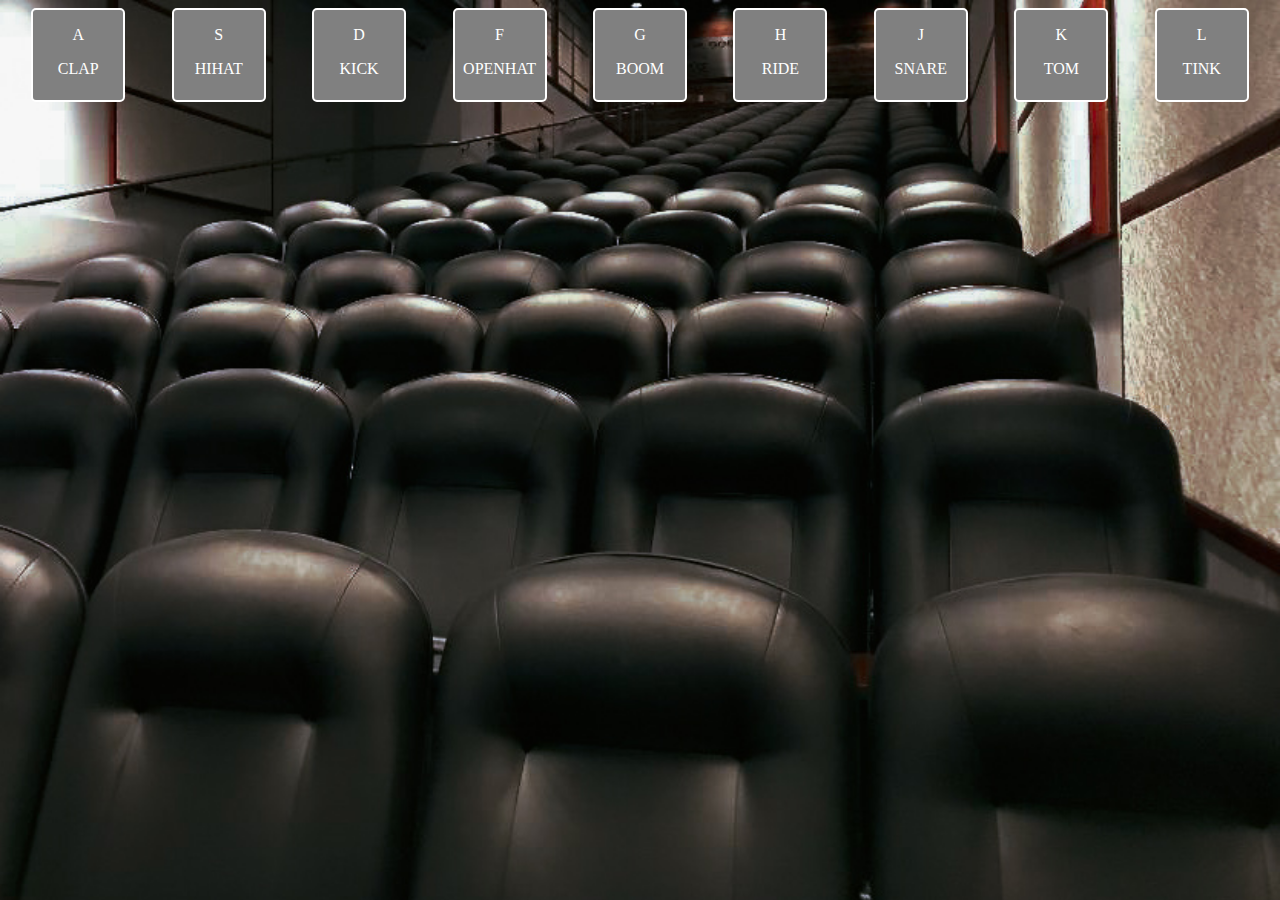
<file: index.html>
<!DOCTYPE html>
<html lang="en">
<head>
    <meta charset="UTF-8">
    <meta name="viewport" content="width=device-width, initial-scale=1.0">
    <meta http-equiv="X-UA-Compatible" content="ie=edge">
    <link rel="stylesheet" href="css/style.css">
    <title>Document</title>
</head>
<body>
    <div class="keys">
        <div data-key= "65" class="key">
            <P>A</P>
            <span class="sound">CLAP</span>
        </div>
        <div data-key= "83" class="key">
            <P>S</P>
            <span class="sound">HIHAT</span>
        </div>
        <div data-key= "68" class="key">
            <P>D</P>
            <span class="sound">KICK</span>
        </div>
        <div data-key= "70" class="key">
            <P>F</P>
            <span class="sound">OPENHAT</span>
        </div>
        <div data-key= "71" class="key">
            <P>G</P>
            <span class="sound">BOOM</span>
        </div>
        <div data-key= "72" class="key">
            <P>H</P>
            <span class="sound">RIDE</span>
        </div>
        <div data-key= "74" class="key">
            <P>J</P>
            <span class="sound">SNARE</span>
        </div>
        <div data-key= "75" class="key">
            <P>K</P>
            <span class="sound">TOM</span>
        </div>
        <div data-key= "76" class="key">
            <P>L</P>
            <span class="sound">TINK</span>
        </div>
    </div>
    <audio data-key="65"src="sounds/clap.wav"></audio>
    <audio data-key="83"src="sounds/hihat.wav"></audio>
    <audio data-key="68"src="sounds/kick.wav"></audio>
    <audio data-key="70"src="sounds/openhat.wav"></audio>
    <audio data-key="71"src="sounds/boom.wav"></audio>
    <audio data-key="72"src="sounds/ride.wav"></audio>
    <audio data-key="74"src="sounds/snare.wav"></audio>
    <audio data-key="75"src="sounds/tom.wav"></audio>
    <audio data-key="76"src="sounds/tink.wav"></audio>
    <script>
        function playSound(e){
            const audio = document.querySelector(`audio[data-key="${e.keyCode}"]`);
            const key = document.querySelector(`.key[data-key="${e.keyCode}"]`);
            if(!audio)return;//Stop the function from running
            audio.currentTime = 0;
            audio.play();
            key.classList.add('playing');
        }
        function removeTransition(){
            this.classList.remove('playing')
        }
        const key = document.querySelectorAll('.key');
        key.forEach(key => key.addEventListener('transitionend',removeTransition));
        window.addEventListener('keydown', playSound);
    </script>
</body>
</html>
</file>
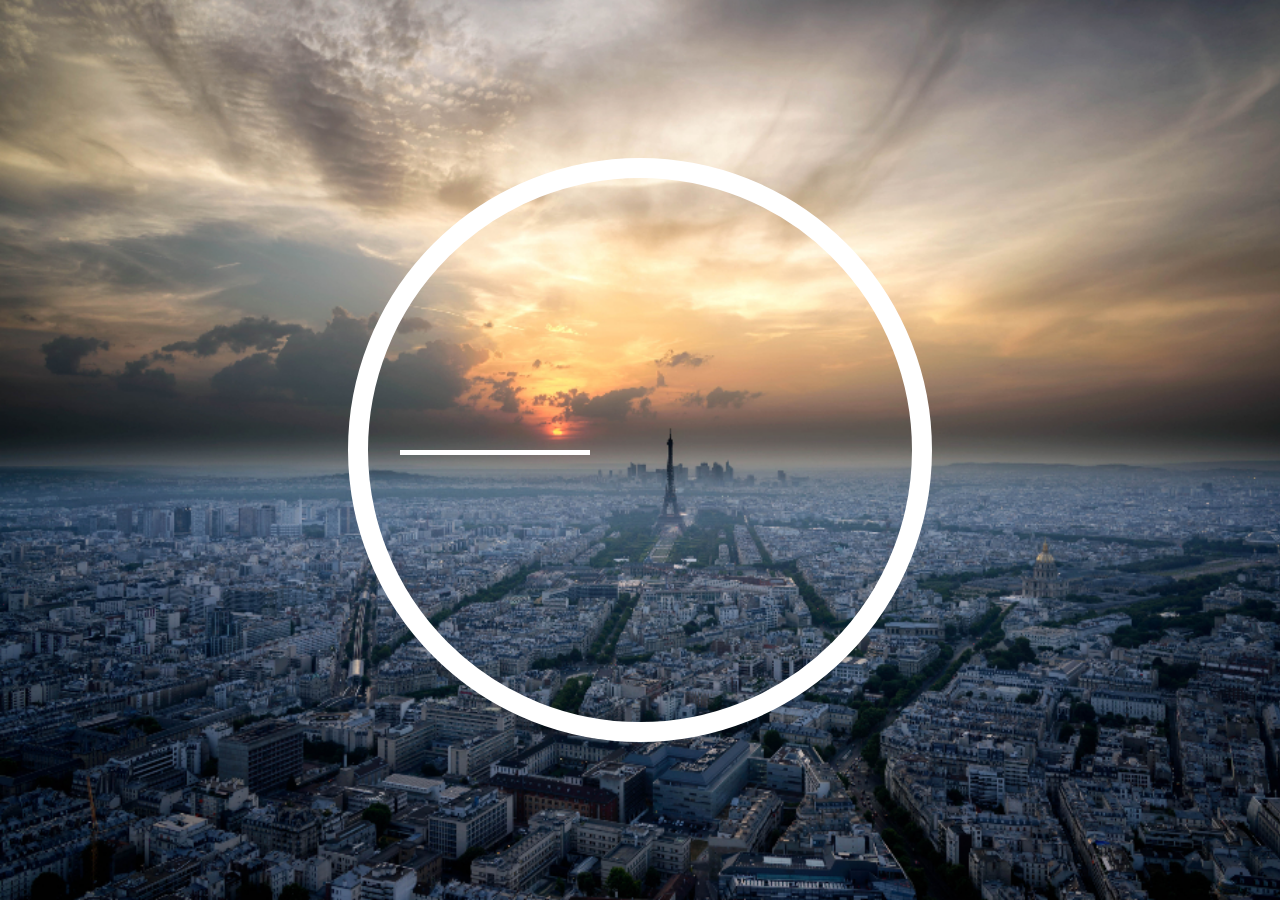
<file: Clock/index.html>
<!DOCTYPE html>
<html lang="en">
<head>
    <meta charset="UTF-8">
    <meta name="viewport" content="width=device-width, initial-scale=1.0">
    <meta http-equiv="X-UA-Compatible" content="ie=edge">
    <link rel="stylesheet" href="css/style.css">
    <title>Document</title>
</head>
<body>
    <div class="clock">
        <div class="clock-face">
            <div class="hand hour-hand"></div>
            <div class="hand minute-hand"></div>
            <div class="hand second-hand"></div>
        </div>
    </div>
</body>
</html>
</file>
<file: css/style.css>
body{
    background-image:url('../img/back.jpg');
    background-size: cover;
}
.keys{
    display: flex; 
    align-content: center;
    justify-content: space-around;
    

}
.key{
    border: 2px solid #fff;
    border-radius: 5px;
    background-color: gray;
    transition:all 0.07s;
    width: 90px;
    height: 90px;
    display: flex;
    flex-direction: column;
    align-items: center;
}
.playing{
    transform: (1.1);
    border-color: blue;
}
.key > p, span{
    color:#fff;
    
}
</file>
<file: Clock/css/style.css>
html{
    background-image: url('../img/back.jpg');
    background-size: cover;
   text-align: center;
}

body{
   margin: 0;
   font-size: 2rem;
   display: flex;
   flex:1;
   min-height: 100vh;
   align-items: center;
}
.clock{
    width: 30rem;
    height: 30rem;
    border:20px solid #fff;
    border-radius: 50%;
    margin: 50px auto;
    position: relative;
    padding: 2rem;
    /* width: 100%;
    height: 100vh;
    align-content: center;
    justify-content: center;
    align-items: center; */
}
.clock-face{
  
}
.hand{
    width: 35%;
    height: 5px;
    position: absolute;
    top: 50%;
    background-color:#fff;
}
</file>
